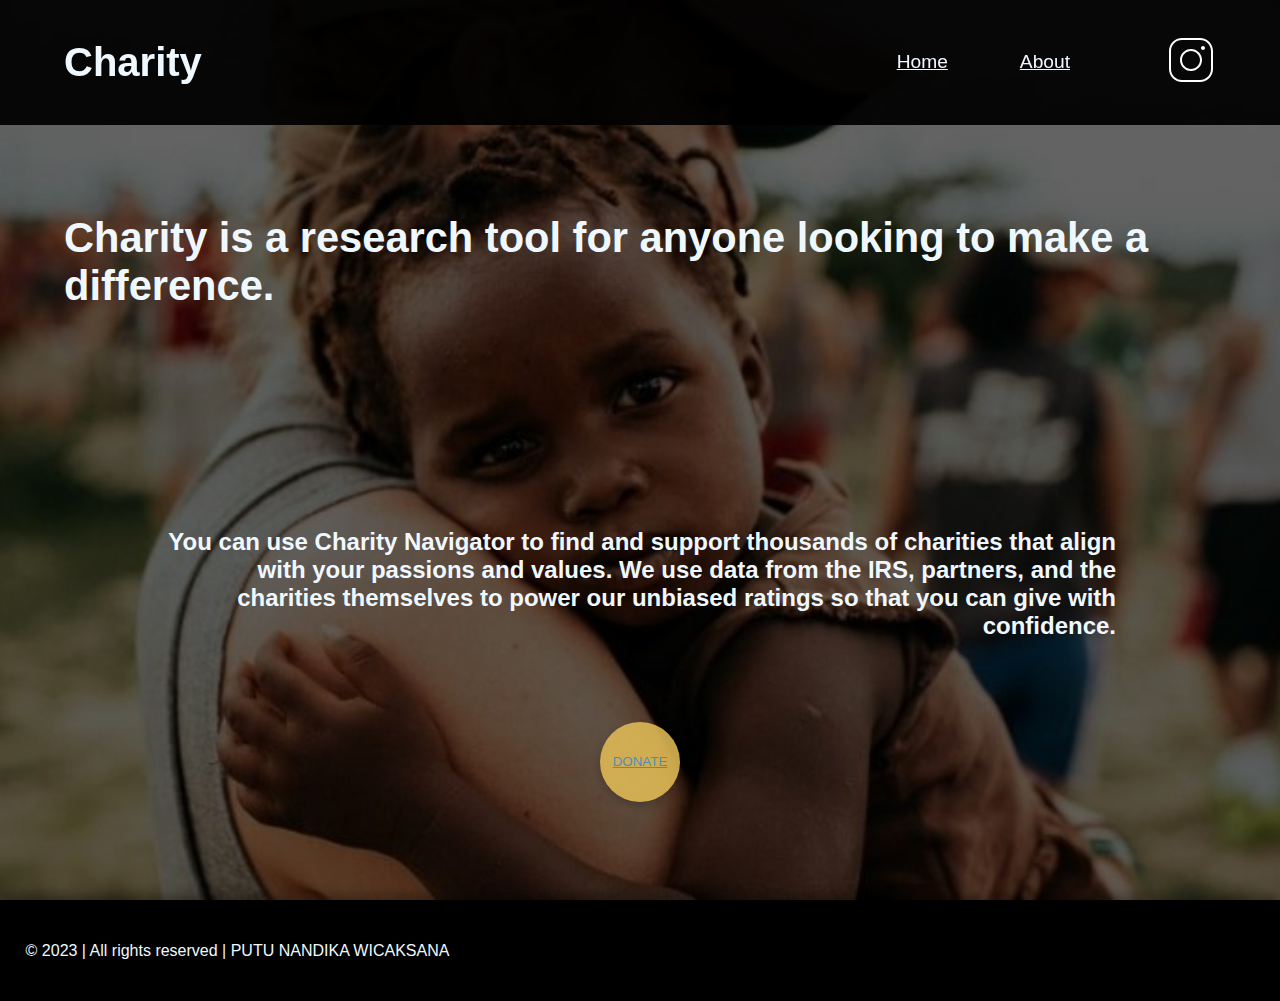
<file: index.html>
<!DOCTYPE html>
<html lang="en">
<head>
    <link rel="stylesheet" type="text/css" href="index.css">
    <meta charset="UTF-8">
    <meta http-equiv="X-UA-Compatible" content="IE=edge">
    <meta name="viewport" content="width=device-width, initial-scale=1.0">
    <title>Charity</title>
</head>

<body>
    <nav class="navbar">
        <h2>Charity</h2>
        <div class="navmenu">
          
            <p><a href="landingpage.html" style="color: aliceblue;" class="navtext">Home</a></p>
            <span></span>
            <p></p><a href="" style="color: aliceblue;"class="navtext">About</a></p>
            <span></span>
            <span></span>
            <a href="https://www.instagram.com/charitynav/?hl=en"><img class="icon"  src="icons8-instagram.svg" alt="instagram"></a>
      
        </div>
    </nav>
    <section class="thecontainer">
        <h3 >Charity is a research tool for anyone looking to make a difference.</h3>
        <p>You can use Charity Navigator to find and support thousands of charities that align with your passions and values. We use data from the IRS, partners, and the charities themselves to power our unbiased ratings so that you can give with confidence.</p>
        
            <button  class="button"><a href="https://link.dana.id/qr/5ocfm3h" style="color: rgba(57, 135, 203, 0.866);">DONATE</a></button>
       
    </section>

    <footer>
        <p>&copy; 2023 | All rights reserved | PUTU NANDIKA WICAKSANA</p>
    </footer>

</body>
</html>
</file>
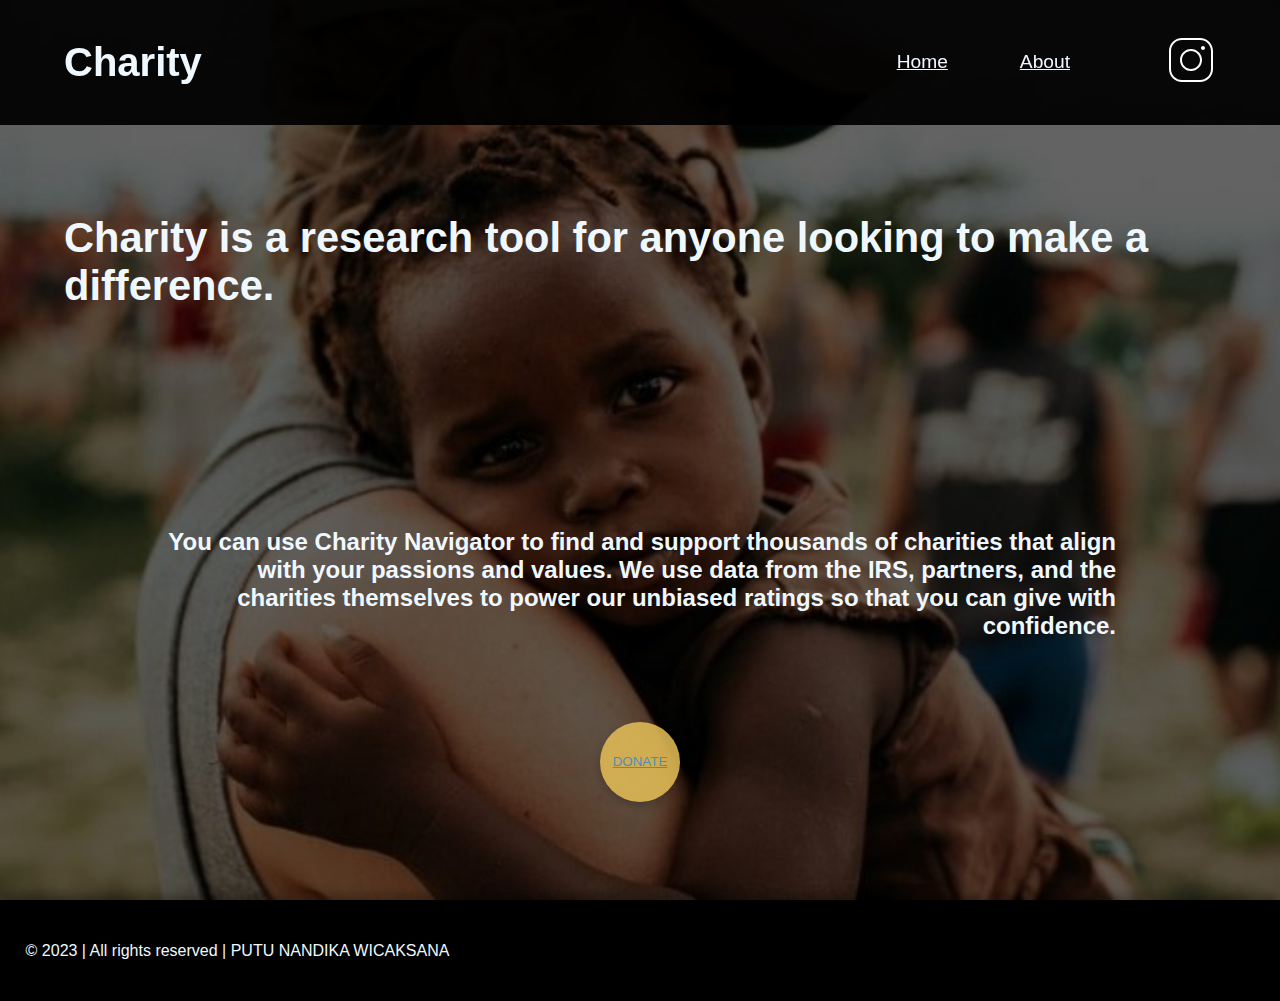
<file: landingpage.html>
<!DOCTYPE html>
<html lang="en">
<head>
    <link rel="stylesheet" type="text/css" href="landing.css">
    <meta charset="UTF-8">
    <meta http-equiv="X-UA-Compatible" content="IE=edge">
    <meta name="viewport" content="width=device-width, initial-scale=1.0">
    <title>Charity</title>
</head>

<body>
    <nav class="navbar">
        <h2>Charity</h2>
        <div class="navmenu">
          
            <p><a href="landingpage.html" style="color: aliceblue;" class="navtext">Home</a></p>
            <span></span>
            <p></p><a href="" style="color: aliceblue;"class="navtext">About</a></p>
            <span></span>
            <span></span>
            <a href="https://www.instagram.com/charitynav/?hl=en"><img class="icon"  src="icons8-instagram.svg" alt="instagram"></a>
      
        </div>
    </nav>
    <section class="thecontainer">
        <h3 >Charity is a research tool for anyone looking to make a difference.</h3>
        <p>You can use Charity Navigator to find and support thousands of charities that align with your passions and values. We use data from the IRS, partners, and the charities themselves to power our unbiased ratings so that you can give with confidence.</p>
        
            <button  class="button"><a href="https://link.dana.id/qr/5ocfm3h" style="color: rgba(57, 135, 203, 0.866);">DONATE</a></button>
       
    </section>

    <footer>
        <p>&copy; 2023 | All rights reserved | PUTU NANDIKA WICAKSANA</p>
    </footer>

</body>
</html>
</file>
<file: index.css>
/* Base styles */
body {
    margin: 0;
    font-family: "Asap", sans-serif;
  }
  
  .thecontainer {
    display: flex;
    background-image: url(donate.jpg);
    background-position: center center;
    background-repeat: no-repeat;
    background-attachment: fixed;
    background-size: cover;
    min-height: 100vh;
    display: grid;
  }
  
  .thecontainer h3 {

    margin-top: 150px;
    padding: 5%;
    color: aliceblue;
    font-size: 2.6rem;
    font-weight: 900;
  }
  
  .thecontainer p {
    margin: 0 100px -30px;
    padding: 5%;
    color: aliceblue;
    font-size: 1.5rem;
    font-weight: 900;
    text-align: right;
  }
  
  .navbar {
    color: aliceblue !important;
    background: rgba(0, 0, 0, 0.933);
    height: 7.8rem;
    display: flex;
    justify-content: space-between;
    align-items: center;
    padding: 0 5%;
    position: fixed;
    top: 0;
    left: 0;
    right: 0;
  }
  
  .navbar > h2 {
    font-size: 2.5rem;
    font-weight: 900;
  }
  
  .navmenu {
    color: aliceblue !important;
    font-size: 1.2rem;
    display: flex;
    align-items: center;
    justify-content: flex-end;
    gap: 1.5rem;
  }
  
  footer {
    color: aliceblue;
    background-color: #000;
    box-shadow: 0 -5px 10px rgba(0, 0, 0, 0.3);
    padding: 2%;
  }
  
  button {
    margin: 0 auto 50px;
    width: 80px;
    height: 80px;
    background-color: rgba(227, 189, 87, 0.864);
    border: none;
    border-radius: 50%;
    box-shadow: 0px 4px 10px rgba(0, 0, 0, 0.2);
    transition: all 0.3s ease-in-out;
    text-decoration: gray;
  }
  
  button:hover {
    transform: translateY(-0.2rem);
    box-shadow: 0 1rem 2rem rgba(0, 0, 0, 0.408);
    opacity: 1;
  }
  
  /* Media queries */
  @media only screen and (max-width: 768px) {
    /* Adjust navbar and menu for smaller screens */
    .navbar {
      height: 5rem;
      padding: 0 3%;
    }
  
    .navbar > h2 {
      font-size: 2rem;
    }
  
    .navmenu {
      font-size: 1rem;
      gap: 1rem;
    }
  }
  
  @media only screen and (max-width: 480px) {
    /* Adjust heading and paragraph for smallest screens */
    .thecontainer h3 {
      font-size: 2rem;
    }
  
    .thecontainer p {
      font-size: 1rem;
    }
  
    /* Adjust button padding for smallest screens */
    button {
      padding: 0.5rem 1rem;
    }
  }
</file>
<file: landing.css>
/* Base styles */
body {
    margin: 0;
    font-family: "Asap", sans-serif;
  }
  
  .thecontainer {
    display: flex;
    background-image: url(donate.jpg);
    background-position: center center;
    background-repeat: no-repeat;
    background-attachment: fixed;
    background-size: cover;
    min-height: 100vh;
    display: grid;
  }
  
  .thecontainer h3 {

    margin-top: 150px;
    padding: 5%;
    color: aliceblue;
    font-size: 2.6rem;
    font-weight: 900;
  }
  
  .thecontainer p {
    margin: 0 100px -30px;
    padding: 5%;
    color: aliceblue;
    font-size: 1.5rem;
    font-weight: 900;
    text-align: right;
  }
  
  .navbar {
    color: aliceblue !important;
    background: rgba(0, 0, 0, 0.933);
    height: 7.8rem;
    display: flex;
    justify-content: space-between;
    align-items: center;
    padding: 0 5%;
    position: fixed;
    top: 0;
    left: 0;
    right: 0;
  }
  
  .navbar > h2 {
    font-size: 2.5rem;
    font-weight: 900;
  }
  
  .navmenu {
    color: aliceblue !important;
    font-size: 1.2rem;
    display: flex;
    align-items: center;
    justify-content: flex-end;
    gap: 1.5rem;
  }
  
  footer {
    color: aliceblue;
    background-color: #000;
    box-shadow: 0 -5px 10px rgba(0, 0, 0, 0.3);
    padding: 2%;
  }
  
  button {
    margin: 0 auto 50px;
    width: 80px;
    height: 80px;
    background-color: rgba(227, 189, 87, 0.864);
    border: none;
    border-radius: 50%;
    box-shadow: 0px 4px 10px rgba(0, 0, 0, 0.2);
    transition: all 0.3s ease-in-out;
    text-decoration: gray;
  }
  
  button:hover {
    transform: translateY(-0.2rem);
    box-shadow: 0 1rem 2rem rgba(0, 0, 0, 0.408);
    opacity: 1;
  }
  
  /* Media queries */
  @media only screen and (max-width: 768px) {
    /* Adjust navbar and menu for smaller screens */
    .navbar {
      height: 5rem;
      padding: 0 3%;
    }
  
    .navbar > h2 {
      font-size: 2rem;
    }
  
    .navmenu {
      font-size: 1rem;
      gap: 1rem;
    }
  }
  
  @media only screen and (max-width: 480px) {
    /* Adjust heading and paragraph for smallest screens */
    .thecontainer h3 {
      font-size: 2rem;
    }
  
    .thecontainer p {
      font-size: 1rem;
    }
  
    /* Adjust button padding for smallest screens */
    button {
      padding: 0.5rem 1rem;
    }
  }
</file>
